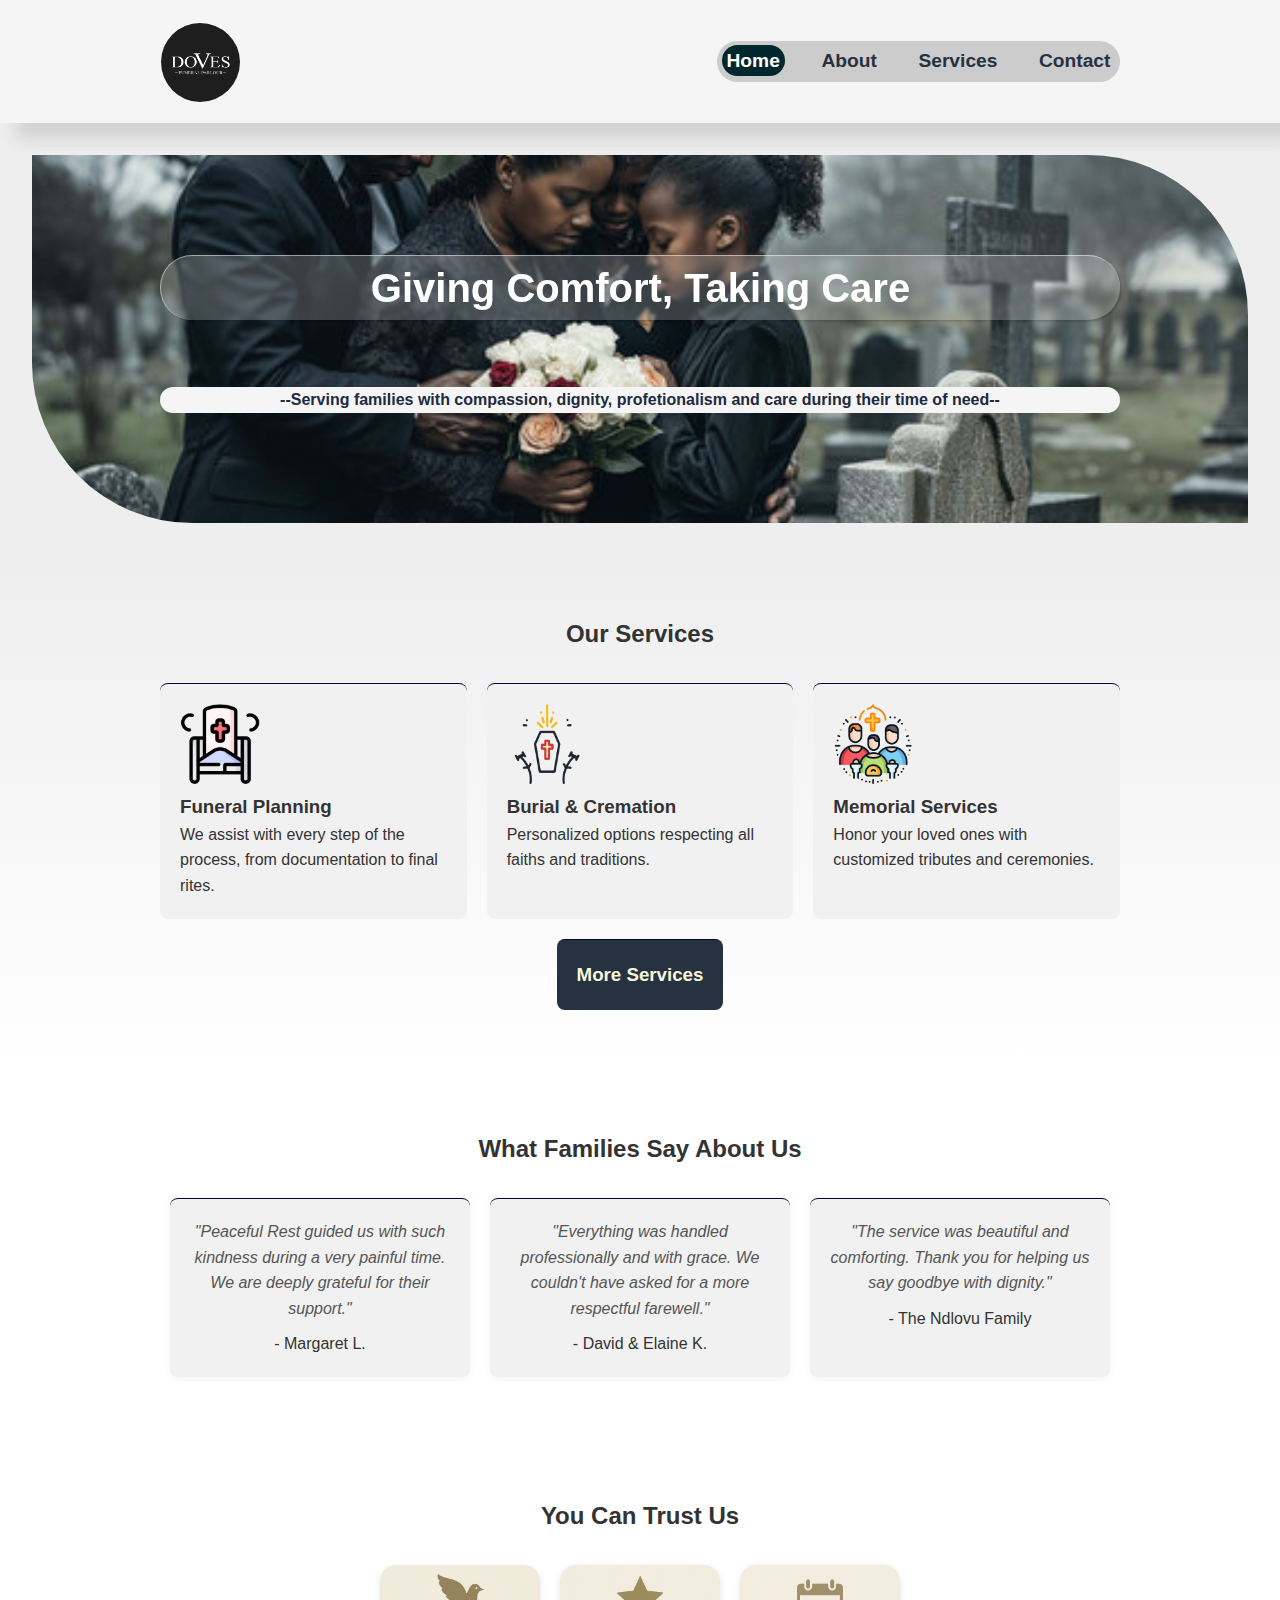
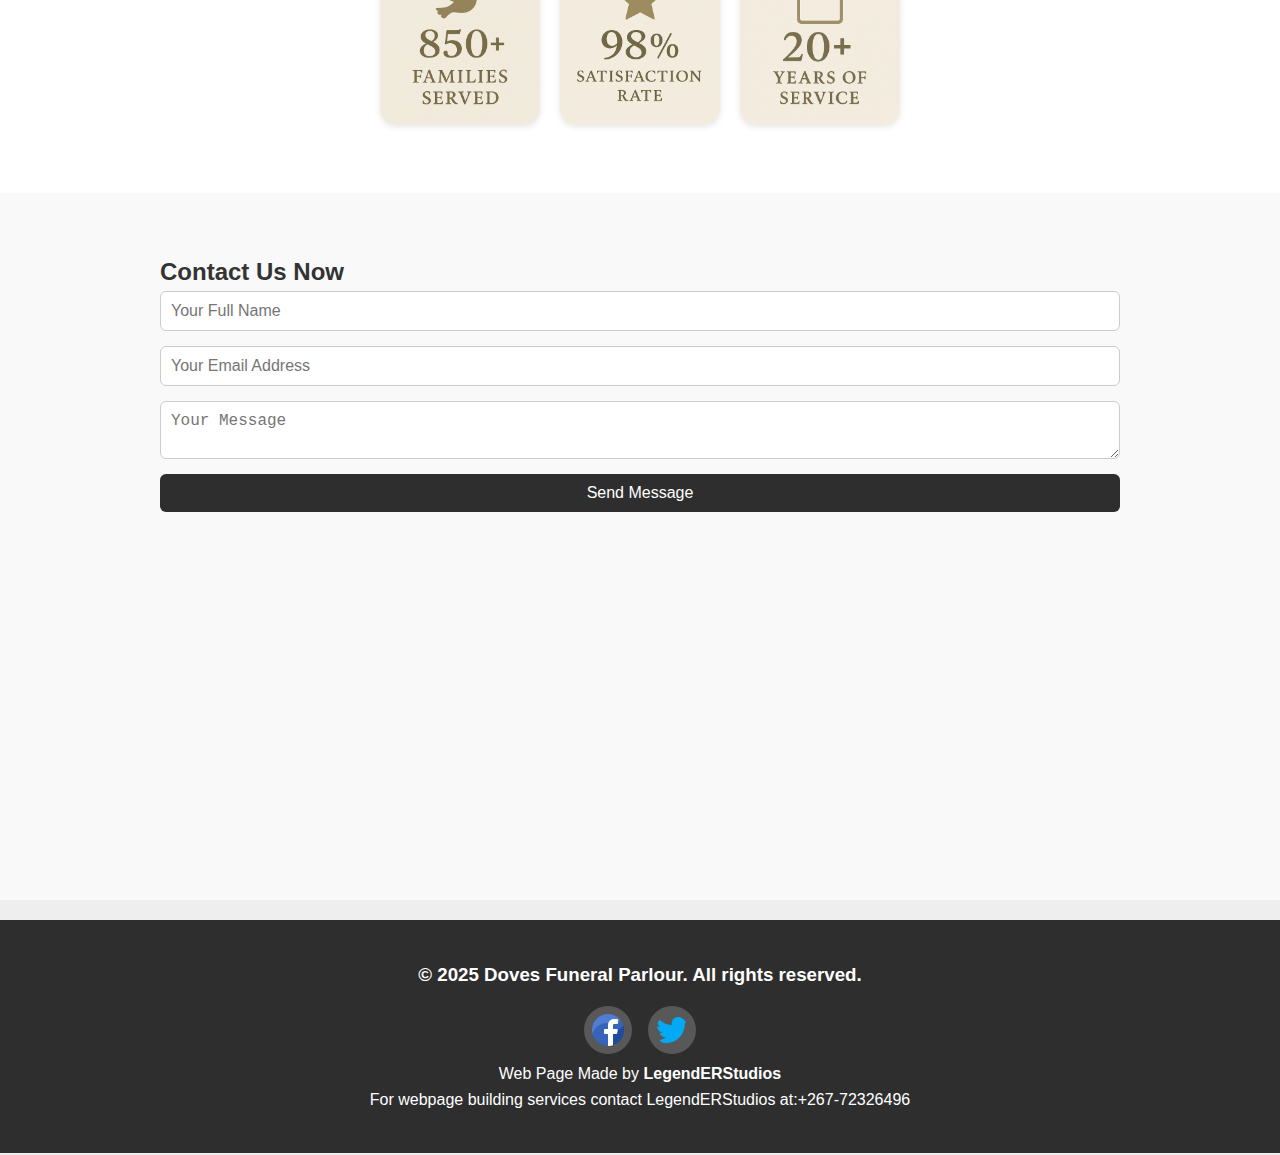
<file: index.html>
<!DOCTYPE html>
<html lang="en">
<head>
  <meta charset="UTF-8" />
  <meta name="viewport" content="width=device-width, initial-scale=1.0"/>
  <meta name="description" content="Doves Funeral Parlour offers compassionate and professional funeral services in Botswana. We specialize in funeral planning, burial, cremation, and memorial services that honor your loved ones with dignity and care." />

  <title>Doves Funeral Parlour</title>
  <link rel="stylesheet" href="styles.css" />
</head>
<body>
  <header>
    <div class="container nav-container">
      <img src="./images/doves logo.jpg" class="Doves-nav-logo"/>
      <nav id="navbar">
        <ul>
          <li><a href="index.html" class="active-tab">Home</a></li>
          <li><a href="about.html">About</a></li>
          <li><a href="#services">Services</a></li>
          <li><a href="contacts.html">Contact</a></li>
        </ul>
        <div class="menu-toggle" onclick="toggleMenu()">☰</div>
      </nav>
    </div>
  </header>
  <main>
    
  <section id="home" class="hero">
    <div class="container hero-txt">
      <h2>Giving Comfort, Taking Care</h2>
      <br/><br/>
      <p><strong>--Serving families with compassion, dignity, profetionalism and care during their time of need--</strong></strong></p>
    </div>
  </section>

  <section id="services" class="services">
    <div class="container">
      <h2>Our Services</h2>
      <div class="service-items">
        <div class="service-item">
          <img src="./images/freepik__funeral_planning_we_assist_with_every_step_of.png" alt="image missing error!" class="service-icon" />
          <h3>Funeral Planning</h3>
          <p>We assist with every step of the process, from documentation to final rites.</p>
        </div>
        <div class="service-item">
          <img src="./images/freepik__burial_&_cremation_.png" alt="image missing error!" class="service-icon" />
          <h3>Burial & Cremation</h3>
          <p>Personalized options respecting all faiths and traditions.</p>
        </div>
        <div class="service-item">
          <img src="./images/freepik__memorial_services_.png" alt="image missing error!" class="service-icon" />
          <h3>Memorial Services</h3>
          <p>Honor your loved ones with customized tributes and ceremonies.</p>
        </div>
        <nav>
          <div class="service-item MORESERVICES">
          <a href="./Services.html"><h3 style=" color:beige">More Services</h3></a> 
        </div>
        </nav>
        
        
      </div>
    </div>
  </section>

  <section id="testimonials" class="testimonials">
    <div class="container">
      <h2>What Families Say About Us</h2>
    <div class="testimonial-items">
      <div class="testimonial-item">
        <p>"Peaceful Rest guided us with such kindness during a very painful time. We are deeply grateful for their support."</p>
        <h4>- Margaret L.</h4>
      </div>
    <div class="testimonial-item">
      <p>"Everything was handled professionally and with grace. We couldn't have asked for a more respectful farewell."</p>
      <h4>- David & Elaine K.</h4>
    </div>
      <div class="testimonial-item">
        <p>"The service was beautiful and comforting. Thank you for helping us say goodbye with dignity."</p>
        <h4>- The Ndlovu Family</h4>
      </div>
     </div>
    </div>
  </section>

  <section class="trust-us">
    <div class="container">
      <h2>You Can Trust Us</h2>
      <div class="Trust-grid">
        <div>
          <img src="./images/families served.png" class="trust-item" />
        </div>
        <div>
          <img src="./images/Customer stisfaction rate.png" class="trust-item"/>
        </div>
        <div>
          <img src="./images/years of service.png" class="trust-item"/>
        </div>
      </div>
    </div>
  </section>

  <section id="contact" class="contact">
    <div class="container">
      <h2>Contact Us Now</h2>

      <form action="https://api.web3forms.com/submit" method="POST" id="contact-form">

        <input type="hidden" name="access_key" value="babf6ce9-3446-4f80-9529-d7f503c74b89">

        <input type="text" placeholder="Your Full Name" name="name" required />
        <input type="email" placeholder="Your Email Address" name="email" required />
        <textarea placeholder="Your Message" name="message" required></textarea>
        <button type="submit">Send Message</button>
      </form>
      
      <div class="map-container">

        <iframe src="https://www.google.com/maps/embed?pb=!1m18!1m12!1m3!1d3626.9134081468383!2d25.917064199999995!3d-24.6266692!2m3!1f0!2f0!3f0!3m2!1i1024!2i768!4f13.1!3m3!1m2!1s0x1ebb5b3dd5db28e3%3A0x54dc71b623e9c81!2sDoves%20Funeral%20Parlour!5e0!3m2!1sen!2sbw!4v1749908942238!5m2!1sen!2sbw" 
        width="100%" height="300" style="border:0;" allowfullscreen="" loading="lazy" referrerpolicy="no-referrer-when-downgrade">
      `</iframe>
      </div>
    </div>
  </section>
  </main>

 
  <footer>
    <div class="container">
      <p><h3>&copy; 2025 Doves Funeral Parlour. All rights reserved.</h3></p>
      <div class="social-icons">
        <a href="https://web.facebook.com/profile.php?id=61561919110280" target="_blank" aria-label="Facebook">
          <img src="./images/facebook.png" alt="Facebook">
        </a>
        <a href="https://twitter.com/yourpage" target="_blank" aria-label="Twitter">
          <img src="./images/twitter.png" alt="Twitter">
        </a>
      </div>
      <p>Web Page Made by <strong>LegendERStudios</strong></p>
      <p>For webpage building services contact LegendERStudios at:+267-72326496</p>
    </div>
  </footer>

  <script src="script.js"></script>
</body>
</html>
</file>
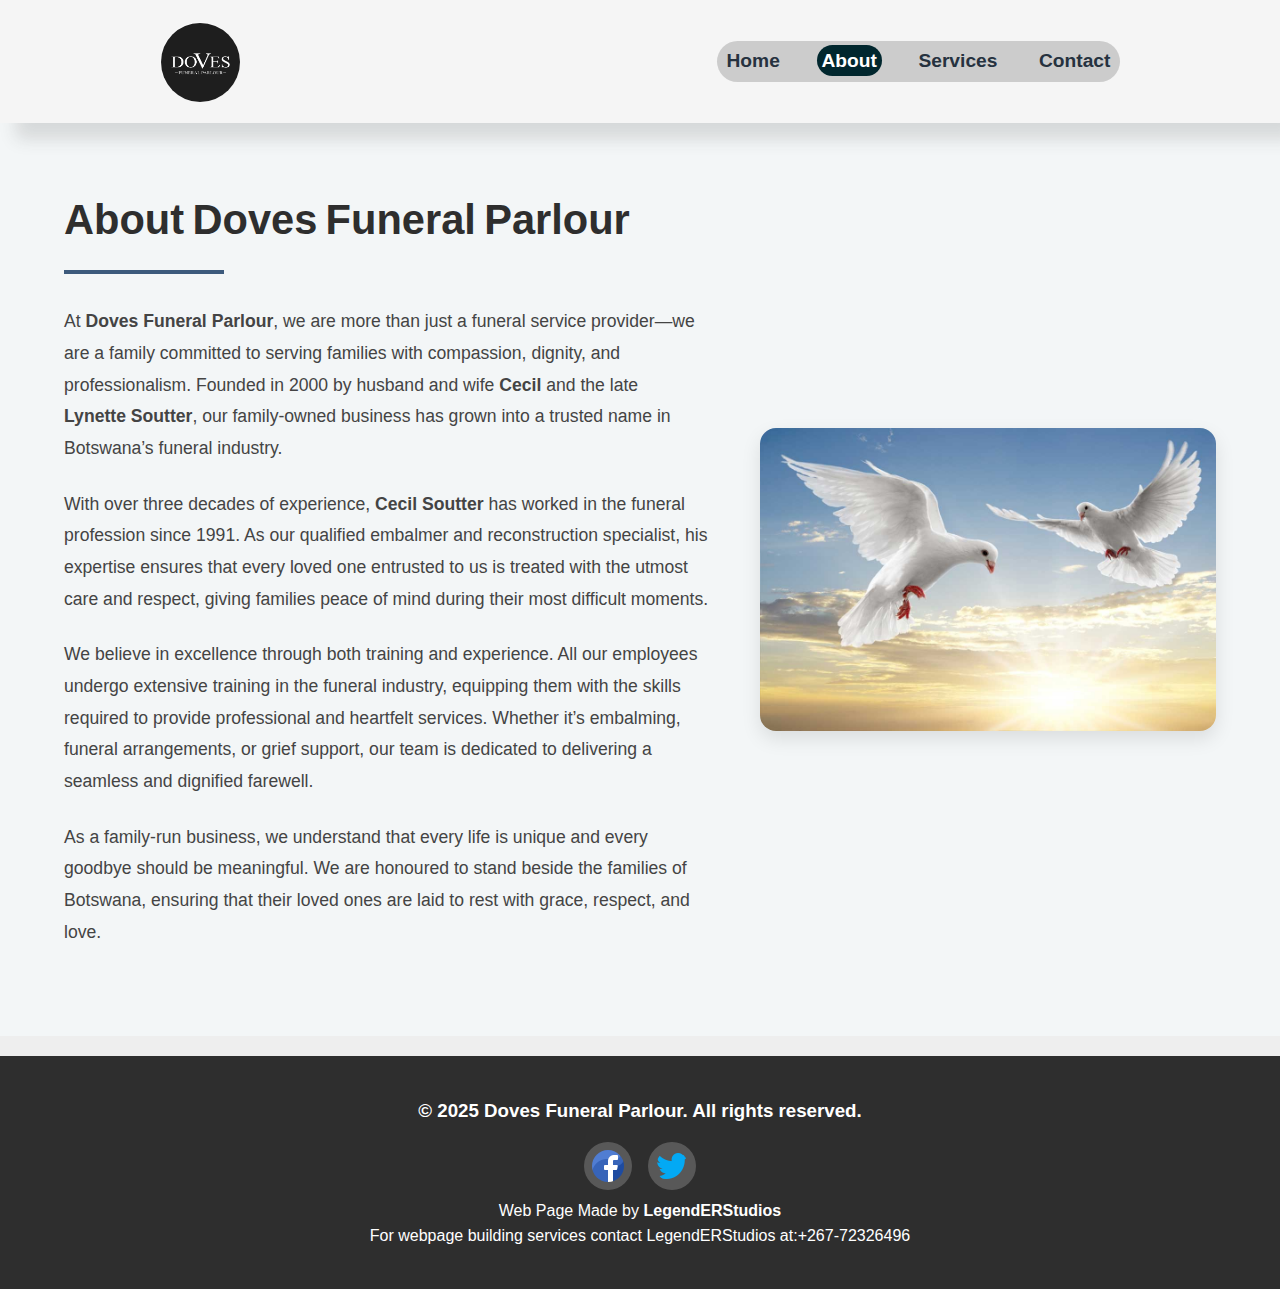
<file: about.html>
<!DOCTYPE html>
<html lang="en">
<head>
  <meta charset="UTF-8" />
  <meta name="viewport" content="width=device-width, initial-scale=1.0"/>
  <title>Doves Funeral Parlour</title>
  <link rel="stylesheet" href="Aboutus.css" />
</head>
<body>
  <header>
    <div class="container nav-container">
      <img src="./images/doves logo.jpg" class="Doves-nav-logo"/>
      <nav id="navbar">
        <ul>
          <li><a href="index.html">Home</a></li>
          <li><a href="about.html" class="active-tab">About</a></li>
          <li><a href="Services.html">Services</a></li>
          <li><a href="contacts.html">Contact</a></li>
        </ul>
        <div class="menu-toggle" onclick="toggleMenu()">☰</div>
      </nav>
    </div>
  </header>
  <main>
    
<section id="about-us" class="about-us-section ">
  <div class="about-us-container">
    
    <article class="about-us-text">
      <section>
        <h1>About Doves Funeral Parlour</h1>
        <hr aria-hidden="true" />
      </section>

      <p>
        At <strong>Doves Funeral Parlour</strong>, we are more than just a funeral service
        provider—we are a family committed to serving families with compassion,
        dignity, and professionalism. Founded in 2000 by husband and wife
        <strong>Cecil</strong> and the late <strong>Lynette Soutter</strong>,
        our family‑owned business has grown into a trusted name in Botswana’s
        funeral industry.
      </p>

      <p>
        With over three decades of experience, <strong>Cecil Soutter</strong> has
        worked in the funeral profession since 1991. As our qualified embalmer and
        reconstruction specialist, his expertise ensures that every loved one
        entrusted to us is treated with the utmost care and respect, giving
        families peace of mind during their most difficult moments.
      </p>

      <p>
        We believe in excellence through both training and experience. All our
        employees undergo extensive training in the funeral industry, equipping
        them with the skills required to provide professional and heartfelt
        services. Whether it’s embalming, funeral arrangements, or grief support,
        our team is dedicated to delivering a seamless and dignified farewell.
      </p>

      <p>
        As a family‑run business, we understand that every life is unique and
        every goodbye should be meaningful. We are honoured to stand beside the
        families of Botswana, ensuring that their loved ones are laid to rest
        with grace, respect, and love.
      </p>
    </article>

    <figure class="about-us-image">
      <img
        src="images/doves2.jpg"
        alt="The caring team at Doves Funeral Parlour"
        loading="lazy"
      />
    </figure>

  </div>
</section>


  </main>
  <footer>
    <div class="container">
      <p><h3>&copy; 2025 Doves Funeral Parlour. All rights reserved.</h3></p>
      <div class="social-icons">
        <a href="https://web.facebook.com/profile.php?id=61561919110280" target="_blank" aria-label="Facebook">
          <img src="./images/facebook.png" alt="Facebook">
        </a>
        <a href="https://twitter.com/yourpage" target="_blank" aria-label="Twitter">
          <img src="./images/twitter.png" alt="Twitter">
        </a>
      </div>
      <p>Web Page Made by <strong>LegendERStudios</strong></p>
      <p>For webpage building services contact LegendERStudios at:+267-72326496</p>
    </div>
  </footer>

  <script src="script.js"></script>
</body>
</html>
</file>
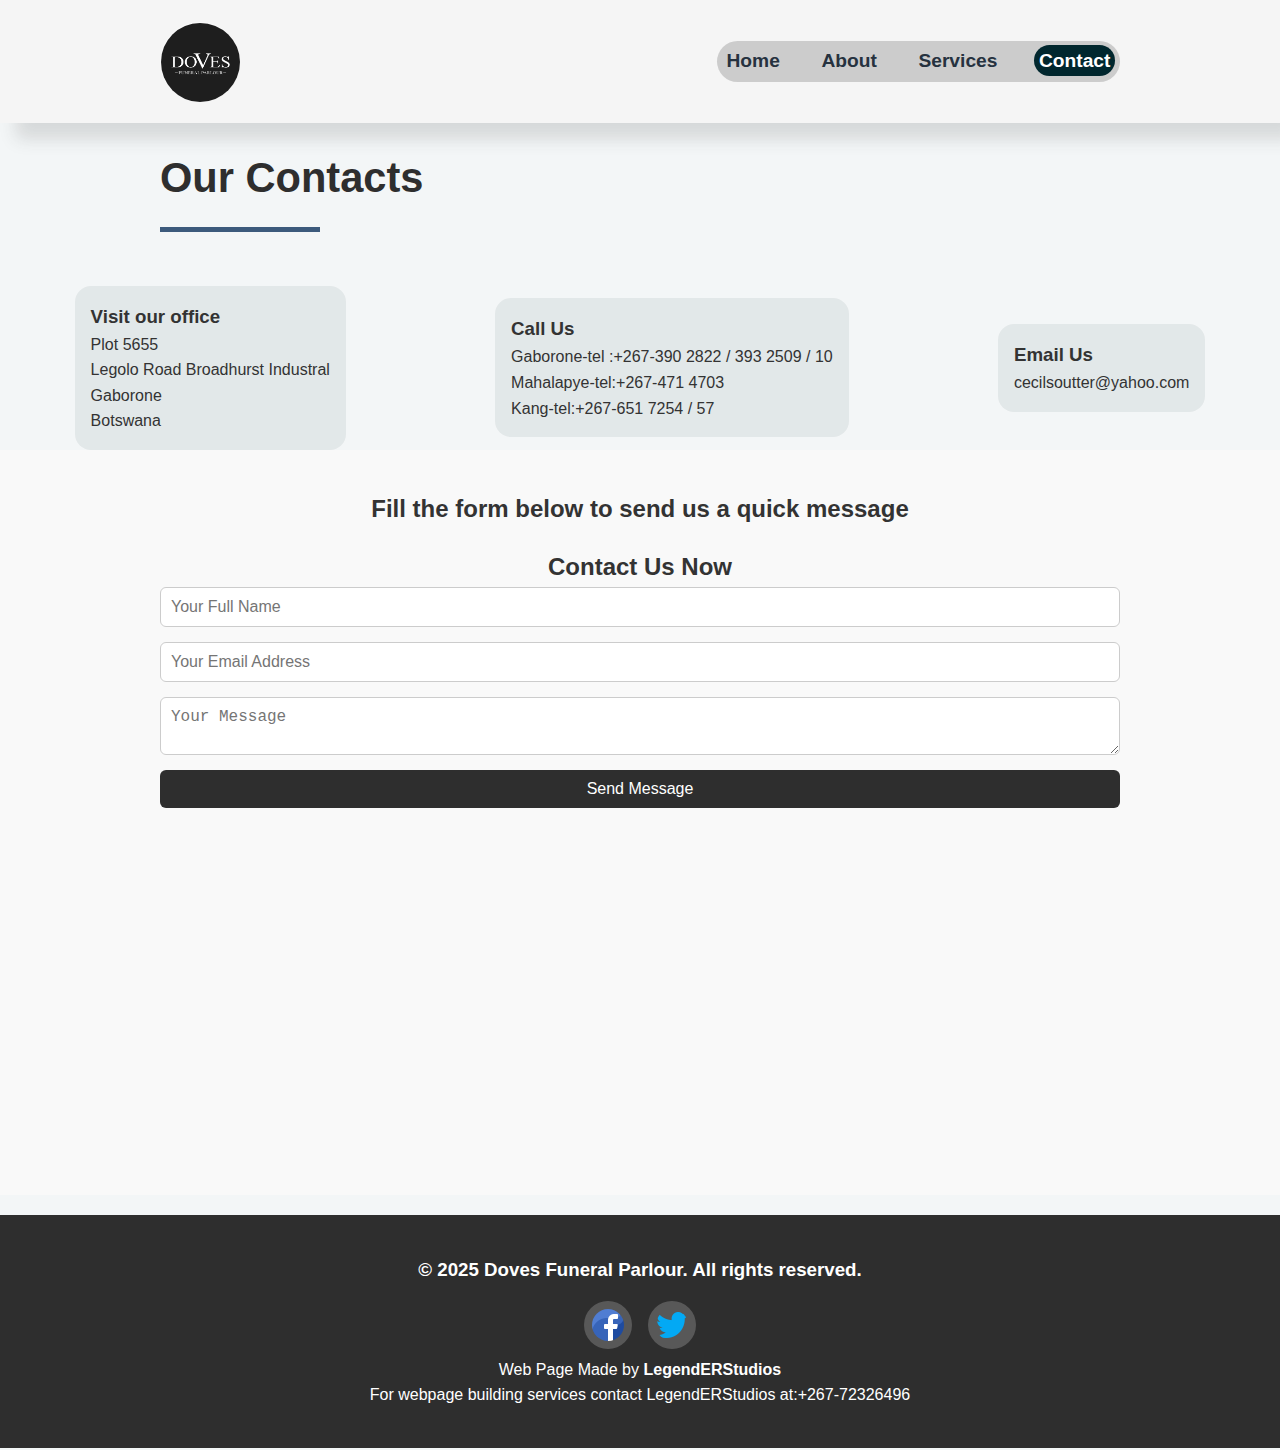
<file: contacts.html>
<!DOCTYPE html>
<html lang="en">
<head>
  <meta charset="UTF-8" />
  <meta name="viewport" content="width=device-width, initial-scale=1.0"/>
  <title>Doves Funeral Parlour</title>
  <link rel="stylesheet" href="./contacts.css" />
</head>
<body>
  <header>
    <div class="container nav-container">
      <img src="./images/doves logo.jpg" class="Doves-nav-logo"/>
      <nav id="navbar">
        <ul>
          <li><a href="index.html">Home</a></li>
          <li><a href="about.html">About</a></li>
          <li><a href="Services.html">Services</a></li>
          <li><a href="contacts.html" class="active-tab">Contact</a></li>
        </ul>
        <div class="menu-toggle" onclick="toggleMenu()">☰</div>
      </nav>
    </div>
  </header>
  <main>
    
  <section class="Our-contacts">
    <div class="container">
      <h1>Our contacts</h1>
      <hr aria-hidden="true" />
    </div>
  </section>

  <section>
    <div class="flex-container">
      <div class="flex-item">
        <h3>Visit our office</h3>
        <ul>
          <li>Plot 5655</li>
          <li>Legolo Road Broadhurst Industral</li>
          <li>Gaborone</li>
          <li>Botswana</li>
        </ul>
      </div>
      <div class="flex-item">
        <h3>Call Us</h3>
        <ul>
          <li>Gaborone-tel :+267-390 2822 / 393 2509 / 10</li>
          <li>Mahalapye-tel:+267-471 4703</li>
          <li>Kang-tel:+267-651 7254 / 57</li>
        </ul>
      </div>
      <div class="flex-item">
        <h3>Email Us</h3>
        <ul>
          <li>cecilsoutter@yahoo.com</li>
        </ul>
      </div>
    </div>
  </section>

  <section id="contact" class="contact">
    <h2>Fill the form below to send us a quick message</h2>
    <div class="container">
      <h2>Contact Us Now</h2>

      <form action="https://api.web3forms.com/submit" method="POST" id="contact-form">

        <input type="hidden" name="access_key" value="babf6ce9-3446-4f80-9529-d7f503c74b89">

        <input type="text" placeholder="Your Full Name" name="name" required />
        <input type="email" placeholder="Your Email Address" name="email" required />
        <textarea placeholder="Your Message" name="message" required></textarea>
        <button type="submit">Send Message</button>
      </form>
      
      <div class="map-container">

        <iframe src="https://www.google.com/maps/embed?pb=!1m18!1m12!1m3!1d3626.9134081468383!2d25.917064199999995!3d-24.6266692!2m3!1f0!2f0!3f0!3m2!1i1024!2i768!4f13.1!3m3!1m2!1s0x1ebb5b3dd5db28e3%3A0x54dc71b623e9c81!2sDoves%20Funeral%20Parlour!5e0!3m2!1sen!2sbw!4v1749908942238!5m2!1sen!2sbw" 
        width="100%" height="300" style="border:0;" allowfullscreen="" loading="lazy" referrerpolicy="no-referrer-when-downgrade">
      `</iframe>
      </div>
    </div>
  </section>

  </main>
  <footer>
    <div class="container">
      <p><h3>&copy; 2025 Doves Funeral Parlour. All rights reserved.</h3></p>
      <div class="social-icons">
        <a href="https://web.facebook.com/profile.php?id=61561919110280" target="_blank" aria-label="Facebook">
          <img src="./images/facebook.png" alt="Facebook">
        </a>
        <a href="https://twitter.com/yourpage" target="_blank" aria-label="Twitter">
          <img src="./images/twitter.png" alt="Twitter">
        </a>
      </div>
      <p>Web Page Made by <strong>LegendERStudios</strong></p>
      <p>For webpage building services contact LegendERStudios at:+267-72326496</p>
    </div>
  </footer>

  <script src="script.js"></script>
</body>
</html>
</file>
<file: styles.css>
* {
  margin: 0;
  padding: 0;
  box-sizing: border-box;
  text-decoration: none;
}

body {
  font-family: 'Segoe UI', sans-serif;
  background: #eeeeee;
  color: #333;
  line-height: 1.6;
}

.container {
  max-width: 1000px;
  margin: 0 auto;
  padding: 20px;
}

header {
  background:whitesmoke ; 
  padding: 0.1rem 0;
  box-shadow: 1rem 1rem 1rem rgba(53, 53, 53, 0.15);
  position: sticky;
  top: 0;
  z-index: 1000;
}

.nav-container {
  display: flex;
  justify-content: space-between;
  align-items: center;
}

.Doves-nav-logo{
  max-width: 5rem;
  border-radius: 50%;
  border-top: 0.1rem solid rgba(255, 255, 255, 0.5);
  border-left: 0.1rem solid rgba(255, 255, 255, 0.5);
  transition: all 0.5s;
  
}

.Doves-nav-logo:hover{
  transform: scale(1.2);
}

nav ul {
  list-style: none;
  display: flex;
  gap: 2rem;
  background-color: #ccc;
  padding: 0.3rem;
  border-radius: 5rem;
}

nav ul li a {
  color: #26323f;
  text-decoration: none;
  font-weight: bold;
  padding:0.3rem;
  transition: all 0.4s;
  font-size: larger;
}

nav ul li a:hover{
  background-color: #0cdb69;
  border-radius: 60rem;
  color:white;
  
}

.active-tab{
  background-color: #01272e;
  border-radius: 60rem;
  color:white;
}

.menu-toggle {
  display: none;
  font-size: 24px;
  cursor: pointer;
}


.hero {
  margin:2rem;
  padding: 5rem 2rem;
  text-align: center;
  color:whitesmoke;
  background-image: url("./images/funeral.jpg");
  background-position: center;
  background-repeat: no-repeat;
  background-size: cover;
  border-radius: 0 10rem;
}


.hero h2 {
  font-size: 2.5rem;
  margin-bottom: 1rem;
  color: white;
  background-color: rgba(255, 255, 255, 0.2);
  backdrop-filter: blur(0.1rem);
  border-top: 0.1rem solid rgba(255, 255, 255, 0.5);
  border-left: 0.1rem solid rgba(255, 255, 255, 0.5);
  box-shadow: 0.1rem 0.1rem 0.1rem rgba(0, 0, 0, 0.15);
  border-radius: 2rem;
}

.hero p {
  font-size: 1rem;
  margin-bottom: 10px;
  color: rgb(32, 42, 65);
  background-color: whitesmoke;
  border-radius: 2rem;
}

.services {
  background: linear-gradient(to bottom, #eeeeee,#FFF);
  padding: 40px 20px;
}

.services h2 {
  text-align: center;
  margin-bottom: 30px;
}

.service-items {
  display: flex;
  flex-wrap: wrap;
  gap: 20px;
  justify-content: space-around;
}

.service-item {
  border-top: 0.1rem solid rgb(6, 6, 54);
  flex: 1 1 250px;
  background: #f1f1f1;
  padding: 20px;
  border-radius: 8px;
}

.service-icon{
  width: 5rem;
  height: auto;
}

.MORESERVICES{
  background-color: #26323f;
  transition:all 0.5s;
}

.MORESERVICES:hover{
  border-top: #0cdb69;
  background-color: #0cdb69;
  transform: scale(1.1);
}

.trust-us {
  background: #fff;
  padding: 40px 20px;
}

.trust-us h2 {
  text-align: center;
  margin-bottom: 30px;
}

.Trust-grid {
  display: flex;
  flex-wrap: wrap;
  gap: 20px;
  justify-content: center;
}

.trust-item{
  width: 10rem;
  border-radius: 1rem;
  object-fit: cover;
  box-shadow: 0 2px 6px rgba(0,0,0,0.1);
}


.about {
  padding: 40px 20px;
  background: #f1f1f1;
}

.about p {
  margin-bottom: 15px;
  max-width: 800px;
}


.testimonials {
  background: #fff;
  padding: 40px 20px;
  text-align: center;
}

.testimonials h2 {
  margin-bottom: 30px;
}

.testimonial-items {
  display: flex;
  flex-wrap: wrap;
  gap: 20px;
  justify-content: center;
}

.testimonial-item {
  background: #f1f1f1;
  padding: 20px;
  border-radius: 8px;
  flex: 1 1 280px;
  max-width: 300px;
  box-shadow: 0 2px 8px rgba(0,0,0,0.05);
  border-top: 0.1rem solid rgb(6, 6, 54);
}

.testimonial-item p {
  font-style: italic;
  color: #555;
  margin-bottom: 10px;
}

.testimonial-item h4 {
  color: #333;
  font-weight: normal;
}

.contact {
  background: #f9f9f9;
  padding: 40px 20px;
}

.contact form {
  display: flex;
  flex-direction: column;
  gap: 15px;
}

.contact input,
.contact textarea {
  padding: 10px;
  border: 1px solid #ccc;
  border-radius: 6px;
  font-size: 1rem;
}

.contact button {
  background: #2e2e2e;
  color: white;
  padding: 10px;
  border: none;
  border-radius: 6px;
  cursor: pointer;
  font-size: 1rem;
  transition: all 0.5s;
}

.contact button:hover {
  background: #0cdb69;
}

.map-container {
  margin-top: 20px;
  border-radius: 8px;
  overflow: hidden;
}

/*socialmediaicons*/
.social-icons {
  margin-top: 1rem;
  display: flex;
  justify-content: center;
  gap: 1rem;
  flex-wrap: wrap;
}

.social-icons a img {
  width: 3rem;
  height: 3rem;
  padding:0.5rem;
  transition: transform 0.3s ease, opacity 0.3s ease;
  border-radius: 50%;
  background-color:rgba(255, 255, 255, 0.205);
}

.social-icons a img:hover {
  transform: scale(1.2);
  opacity: 0.8;
}


footer {
  background: #2e2e2e;
  color: #fff;
  text-align: center;
  padding: 20px;
  margin-top: 20px;
}


/* === Media Queries === */
@media (max-width: 768px) {
  /* Stack nav links */

    .menu-toggle {
    display: block;
    font-size: 24px;
    cursor: pointer;
    background: #ccc;
    padding: 0.5rem 1rem;
    border-radius: 8px;
  }


  nav ul {
    flex-direction: column;
    display: none;
    width: 100%;
    background: #ccc;
    padding: 1rem;
    margin-top: 0.5rem;
    border-radius: 1rem;
  }

  nav ul.active {
    display: flex;
  }

  .service-items,
  .testimonial-items {
    flex-direction: column;
    align-items: center;
  }

  .service-item{
    justify-items: center;
    align-items: center;
    text-align: center;
  }

  .hero h2{
    font-size: 1.7rem;
  }
  
  .hero p{
    font-size: 0.7rem;
  }

  .trust-item{
    width: 8rem;
  }


@media (max-width: 480px) {
  .container {
    padding: 2rem;
  }

  footer {
    font-size: 0.9rem;
    padding: 3rem 1rem;
  }
}
}
</file>
<file: contacts.css>
* {
  margin: 0;
  padding: 0;
  box-sizing: border-box;
  text-decoration: none;
}

body {
  font-family: 'Segoe UI', sans-serif;
  background: #f3f6f7;
  color: #333;
  line-height: 1.6;
}

.container {
  max-width: 1000px;
  margin:0 auto;
  padding: 20px;
}


header {
  background:whitesmoke ; 
  padding: 0.1rem 0;
  box-shadow: 1rem 1rem 1rem rgba(53, 53, 53, 0.15);
  position: sticky;
  top: 0;
  z-index: 1000;
}

.nav-container {
  display: flex;
  justify-content: space-between;
  align-items: center;
}

.Doves-nav-logo{
  max-width: 5rem;
  border-radius: 50%;
  border-top: 0.1rem solid rgba(255, 255, 255, 0.5);
  border-left: 0.1rem solid rgba(255, 255, 255, 0.5);
  transition: all 0.5s;
  
}

.Doves-nav-logo:hover{
  transform: scale(1.2);
}

nav ul {
  list-style: none;
  display: flex;
  gap: 2rem;
  background-color: #ccc;
  padding: 0.3rem;
  border-radius: 5rem;
}

nav ul li a {
  color: #26323f;
  text-decoration: none;
  font-weight: bold;
  padding:0.3rem;
  transition: all 0.4s;
  font-size: larger;
}

nav ul li a:hover{
  background-color: #0cdb69;
  border-radius: 60rem;
  color:white;
  
}

.active-tab{
  background-color: #01272e;
  border-radius: 60rem;
  color:white;
}

.menu-toggle {
  display: none;
  font-size: 24px;
  cursor: pointer;
}

/*main*/

/* ========== ROOT VARIABLES ========== */
:root {
  --primary-color: #3c5a7c;
  --text-color: #333333;
  --bg-color: #f3f6f7;
  --heading-font: 'Segoe UI', sans-serif;
  --body-font: 'Segoe UI', sans-serif;
  --max-width: 72rem;
}

.Our-contacts{
  margin:0.1rem;
}

.Our-contacts .container h1 {
  font-family: var(--heading-font);
  font-size: 2.6rem;
  color: #2e2e2e;
  text-transform: capitalize;
  margin-bottom: 1rem;
}

.Our-contacts .container hr {
  width: 10rem;
  height: 0.3rem;
  background: var(--primary-color);
  border: none;
  margin-bottom: 2rem;
}

.flex-container{
  display: flex;
  flex-direction: row;
  justify-content: space-around;
  align-items: center;
}

.flex-item ul li{
  list-style: none;
}

.flex-item{
  background-color: #01272e11;
  border-radius: 1rem;
  padding: 1rem;
}

section h2{
  text-align: center;
}

.contact {
  background: #f9f9f9;
  padding: 40px 20px;
}

.contact form {
  display: flex;
  flex-direction: column;
  gap: 15px;
}

.contact input,
.contact textarea {
  padding: 10px;
  border: 1px solid #ccc;
  border-radius: 6px;
  font-size: 1rem;
}

.contact button {
  background: #2e2e2e;
  color: white;
  padding: 10px;
  border: none;
  border-radius: 6px;
  cursor: pointer;
  font-size: 1rem;
  transition: all 0.5s;
}

.contact button:hover {
  background: #0cdb69;
}

.map-container {
  margin-top: 20px;
  border-radius: 8px;
  overflow: hidden;
}

/*socialmediaicons*/
.social-icons {
  margin-top: 1rem;
  display: flex;
  justify-content: center;
  gap: 1rem;
  flex-wrap: wrap;
}

.social-icons a img {
  width: 3rem;
  height: 3rem;
  padding:0.5rem;
  transition: transform 0.3s ease, opacity 0.3s ease;
  border-radius: 50%;
  background-color:rgba(255, 255, 255, 0.205);
}

.social-icons a img:hover {
  transform: scale(1.2);
  opacity: 0.8;
}


footer {
  background: #2e2e2e;
  color: #fff;
  text-align: center;
  padding: 20px;
  margin-top: 20px;
}


/* === Media Queries === */
@media (max-width: 768px) {
  /* Stack nav links */

    .menu-toggle {
    display: block;
    font-size: 24px;
    cursor: pointer;
    background: #ccc;
    padding: 0.5rem 1rem;
    border-radius: 8px;
  }


  nav ul {
    flex-direction: column;
    display: none;
    width: 100%;
    background: #ccc;
    padding: 1rem;
    margin-top: 0.5rem;
    border-radius: 1rem;
  }

  nav ul.active {
    display: flex;
  }

  
}

@media (max-width: 480px) {
  .container {
    padding: 2rem;
  }

  footer {
    font-size: 0.9rem;
    padding: 3rem 1rem;
  }
}
</file>
<file: Aboutus.css>
/* ========== RESET ========== */
* {
  margin: 0;
  padding: 0;
  box-sizing: border-box;
  text-decoration: none;
}

/* ========== GLOBAL STYLES ========== */
body {
  font-family: 'Segoe UI', sans-serif;
  background: #eeeeee;
  color: #333;
  line-height: 1.6;
}

.container {
  max-width: 1000px;
  margin: 0 auto;
  padding: 20px;
}

/* ========== HEADER & NAVIGATION ========== */
header {
  background: whitesmoke;
  padding: 0.1rem 0;
  box-shadow: 1rem 1rem 1rem rgba(53, 53, 53, 0.15);
  position: sticky;
  top: 0;
  z-index: 1000;
}

.nav-container {
  display: flex;
  justify-content: space-between;
  align-items: center;
  flex-wrap: wrap;
}

.Doves-nav-logo {
  max-width: 5rem;
  border-radius: 50%;
  border-top: 0.1rem solid rgba(255, 255, 255, 0.5);
  border-left: 0.1rem solid rgba(255, 255, 255, 0.5);
  transition: all 0.5s;
}

.Doves-nav-logo:hover {
  transform: scale(1.2);
}

nav ul {
  list-style: none;
  display: flex;
  gap: 2rem;
  background-color: #ccc;
  padding: 0.3rem;
  border-radius: 5rem;
}

nav ul li a {
  color: #26323f;
  text-decoration: none;
  font-weight: bold;
  padding: 0.3rem;
  transition: all 0.4s;
  font-size: larger;
}

nav ul li a:hover {
  background-color: #0cdb69;
  border-radius: 60rem;
  color: white;
}

.active-tab {
  background-color: #01272e;
  border-radius: 60rem;
  color: white;
}

/* Toggle Menu Button */
.menu-toggle {
  display: none;
  font-size: 24px;
  cursor: pointer;
  padding: 0.5rem;
  border-radius: 6px;
  background: #ccc;
  transition: all 0.3s ease;
}

.menu-toggle:hover {
  background: #bbb;
}

/* ========== ROOT VARIABLES ========== */
:root {
  --primary-color: #3c5a7c;
  --text-color: #333333;
  --bg-color: #f3f6f7;
  --heading-font: 'Segoe UI', sans-serif;
  --body-font: 'Segoe UI', sans-serif;
  --max-width: 72rem;
}

/* ========== ABOUT US SECTION ========== */
.about-us-section {
  background-color: var(--bg-color);
  padding: 4rem 2rem;
  font-family: var(--body-font);
  color: var(--text-color);
}

.about-us-container {
  display: flex;
  flex-wrap: wrap;
  max-width: var(--max-width);
  margin: 0 auto;
  align-items: center;
  justify-content: space-between;
  gap: 3rem;
}

.about-us-text {
  flex: 1 1 40rem;
}

.about-us-text h1 {
  font-family: var(--heading-font);
  font-size: 2.6rem;
  color: #2e2e2e;
  text-transform: capitalize;
  margin-bottom: 1rem;
}

.about-us-text hr {
  width: 10rem;
  height: 0.3rem;
  background: var(--primary-color);
  border: none;
  margin-bottom: 2rem;
}

.about-us-text p {
  font-size: 1.1rem;
  line-height: 1.8;
  margin-bottom: 1.5rem;
  color: #444;
}

/* ========== ABOUT US IMAGE ========== */
.about-us-image {
  flex: 1 1 28rem;
  display: flex;
  justify-content: center;
  align-items: center;
}

.about-us-image img {
  width: 100%;
  max-width: 100%;
  border-radius: 1rem;
  box-shadow: 0 0.5rem 1.2rem rgba(0, 0, 0, 0.1);
  object-fit: cover;
}

/* ========== FOOTER ========== */
footer {
  background: #2e2e2e;
  color: #fff;
  text-align: center;
  padding: 20px;
  margin-top: 20px;
}

/*socialmediaicons*/
.social-icons {
  margin-top: 1rem;
  display: flex;
  justify-content: center;
  gap: 1rem;
  flex-wrap: wrap;
}

.social-icons a img {
  width: 3rem;
  height: 3rem;
  padding:0.5rem;
  transition: transform 0.3s ease, opacity 0.3s ease;
  border-radius: 50%;
  background-color:rgba(255, 255, 255, 0.205);
}

.social-icons a img:hover {
  transform: scale(1.2);
  opacity: 0.8;
}


/* ========== MEDIA QUERIES ========== */
@media (max-width: 768px) {
  .nav-container {
    flex-direction: row;
    align-items: flex-start;
  }

  .menu-toggle {
    display: block;
    align-self: flex-end;
    margin: 1rem 0;
  }

  nav ul {
    flex-direction: column;
    align-items: flex-start;
    display: none;
    width: 100%;
    background: #ccc;
    padding: 1rem;
    margin-top: 0.5rem;
    border-radius: 1rem;
    gap: 1rem;
  }

  nav ul.active {
    display: flex;
  }

  nav ul li a {
    font-size: 1.1rem;
    padding: 0.5rem;
  }
}

@media (max-width: 48rem) {
  .about-us-container {
    flex-direction: column;
    text-align: center;
    gap: 2rem;
  }


  .about-us-text h1 {
    font-size: 1.5rem;
  }

  .about-us-text p {
    font-size: 1rem;
  }

  .about-us-image img {
    max-width: 90%;
  }
}

@media (max-width: 480px) {
  .container {
    padding: 2rem;
  }
  

  footer {
    font-size: 0.9rem;
    padding: 3rem 1rem;
  }
}
</file>
